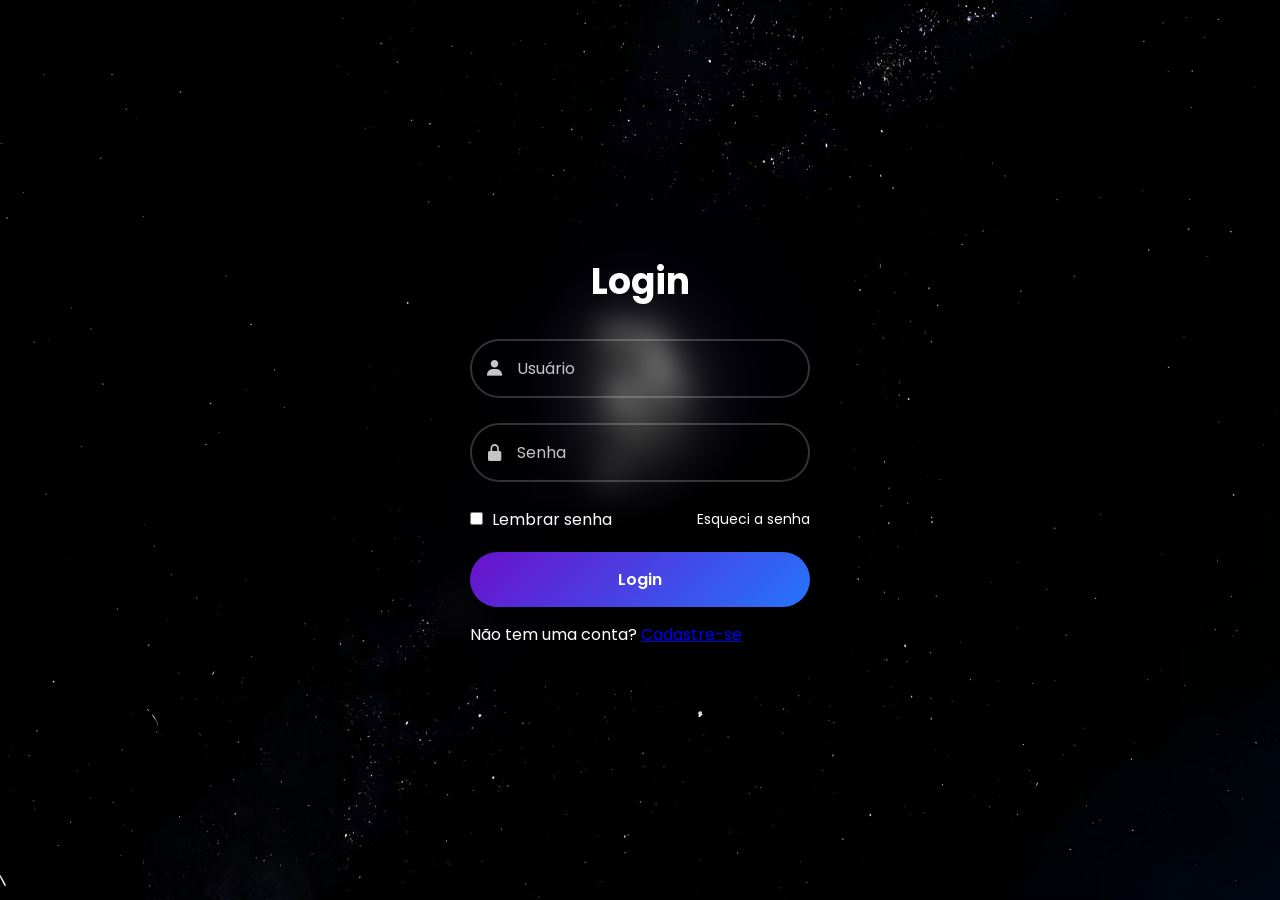
<file: index.html>
<!DOCTYPE html>
<html lang="pt-br">
<head>
    <meta charset="UTF-8">
    <meta name="viewport" content="width=device-width, initial-scale=1.0">
    <link href='https://unpkg.com/boxicons@2.1.4/css/boxicons.min.css' rel='stylesheet'>
    <link rel="stylesheet" href="styles.css">
    <title>Tela de Login Julius </title>
</head>
<body>
    <main class="container">

        <!-- LOGIN -->
        <form id="loginForm" class="form active">
            <h1>Login</h1>
            <div class="input-box">
                <i class="bx bxs-user"></i>
                <input id="email" type="email" placeholder="Usuário" required>
            </div>
            <div class="input-box">
                <i class="bx bxs-lock-alt"></i>
                <input id="password" type="password" placeholder="Senha" required>
            </div>
            <div class="remember-forgot">
                <label><input type="checkbox"> Lembrar senha</label>
                <a href="#" id="toForgot">Esqueci a senha</a>
            </div>
            <button type="submit" class="login">Login</button>
            <p id="loginMessage" class="message"></p>
            <div class="register-link">
                <p>Não tem uma conta? <a href="#" id="toRegister">Cadastre-se</a></p>
            </div>
        </form>

        <!-- CADASTRE-SE -->
        <form id="registerForm" class="form">
            <h1>Cadastre-se</h1>
            <div class="input-box">
                <i class="bx bxs-user"></i>
                <input id="newName" type="text" placeholder="Nome completo" required>
            </div>
            <div class="input-box">
                <i class="bx bxs-envelope"></i>
                <input id="newEmail" type="email" placeholder="Email" required>
            </div>
            <div class="input-box">
                <i class="bx bxs-lock-alt"></i>
                <input id="newPassword" type="password" placeholder="Senha" required>
            </div>
            <button type="submit" class="login">Cadastrar</button>
            <p id="registerMessage" class="message"></p>
            <div class="register-link">
                <p><a href="#" id="toLoginFromRegister">Voltar ao login</a></p>
            </div>
        </form>

        <!-- ESQUECI SENHA -->
        <form id="forgotForm" class="form">
            <h1>Recuperar Senha</h1>
            <div class="input-box">
                <i class="bx bxs-envelope"></i>
                <input id="emailForgot" type="email" placeholder="Seu email" required>
            </div>
            <button type="submit" class="login">Enviar</button>
            <p id="forgotMessage" class="message"></p>
            <div class="register-link">
                <p><a href="#" id="toLoginFromForgot">Voltar ao login</a></p>
            </div>
        </form>

    </main>

    <script src="script.js"></script>
</body>
</html>
</file>
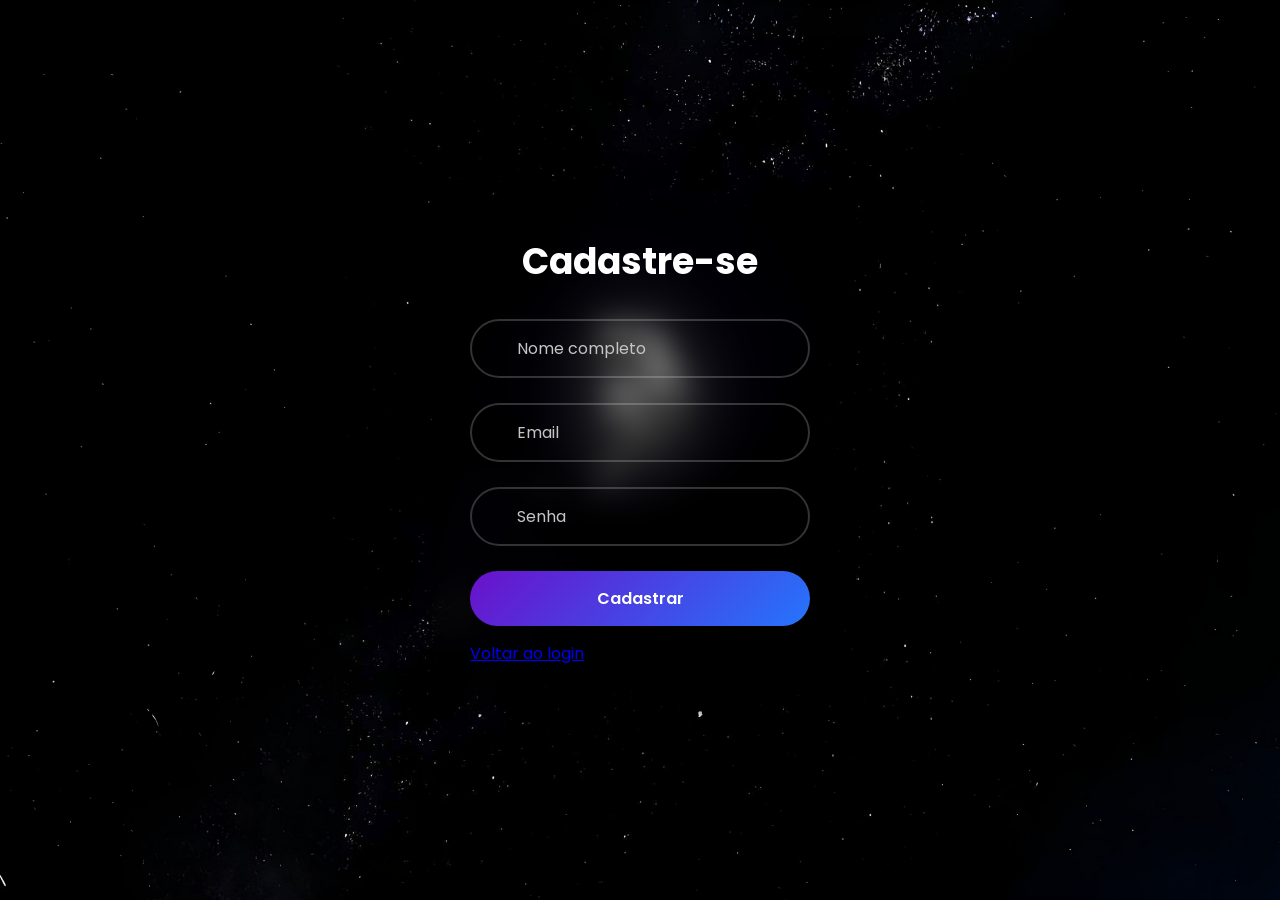
<file: cadastre-se.html>
<!DOCTYPE html>
<html lang="pt-br">
<head>
    <meta charset="UTF-8">
    <meta name="viewport" content="width=device-width, initial-scale=1.0">
    <link rel="stylesheet" href="styles.css">
    <title>Cadastre-se</title>
</head>
<body>
    <main class="container">
        <form id="registerForm">
            <h1>Cadastre-se</h1>

            <div class="input-box">
                <i class="bx bxs-user"></i>
                <input id="newName" type="text" placeholder="Nome completo" required>
            </div>

            <div class="input-box">
                <i class="bx bxs-envelope"></i>
                <input id="newEmail" type="email" placeholder="Email" required>
            </div>

            <div class="input-box">
                <i class="bx bxs-lock-alt"></i>
                <input id="newPassword" type="password" placeholder="Senha" required>
            </div>

            <button type="submit" class="login">Cadastrar</button>
            <p id="registerMessage" class="message"></p>
            <div class="register-link">
                <p><a href="index.html">Voltar ao login</a></p>
            </div>
        </form>
    </main>

    <script>
        const registerForm = document.getElementById("registerForm");
        const registerMessage = document.getElementById("registerMessage");

        registerForm.addEventListener("submit", function(e){
            e.preventDefault();
            const name = document.getElementById("newName").value.trim();
            const email = document.getElementById("newEmail").value.trim();

            // simulação de cadastro
            registerMessage.style.color = "#00ff88";
            registerMessage.style.opacity = 1;
            registerMessage.textContent = `Conta criada com sucesso para ${name} (${email}) ✅`;
        });
    </script>
</body>
</html>
</file>
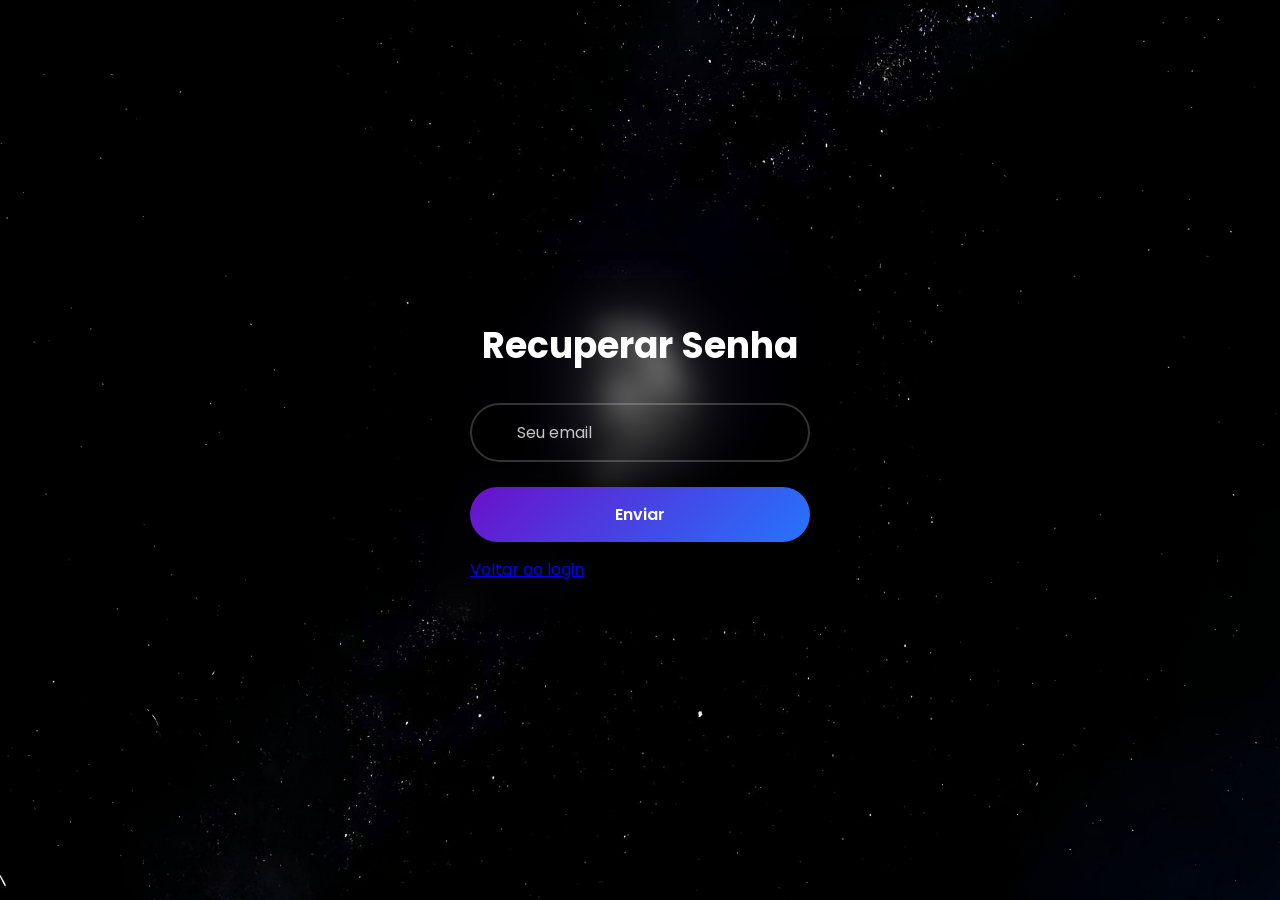
<file: esqueci-senha.html>
<!DOCTYPE html>
<html lang="pt-br">
<head>
    <meta charset="UTF-8">
    <meta name="viewport" content="width=device-width, initial-scale=1.0">
    <link rel="stylesheet" href="styles.css">
    <title>Esqueci a senha</title>
</head>
<body>
    <main class="container">
        <form id="forgotForm">
            <h1>Recuperar Senha</h1>
            <div class="input-box">
                <i class="bx bxs-envelope"></i>
                <input id="emailForgot" type="email" placeholder="Seu email" required>
            </div>
            <button type="submit" class="login">Enviar</button>
            <p id="forgotMessage" class="message"></p>
            <div class="register-link">
                <p><a href="index.html">Voltar ao login</a></p>
            </div>
        </form>
    </main>

    <script>
        const forgotForm = document.getElementById("forgotForm");
        const forgotMessage = document.getElementById("forgotMessage");

        forgotForm.addEventListener("submit", function(e){
            e.preventDefault();
            const email = document.getElementById("emailForgot").value.trim();

            // simulação de envio de email
            forgotMessage.style.color = "#00ff88";
            forgotMessage.style.opacity = 1;
            forgotMessage.textContent = `Se o email ${email} estiver cadastrado, um email de recuperação foi enviado. ✅`;
        });
    </script>
</body>
</html>
</file>
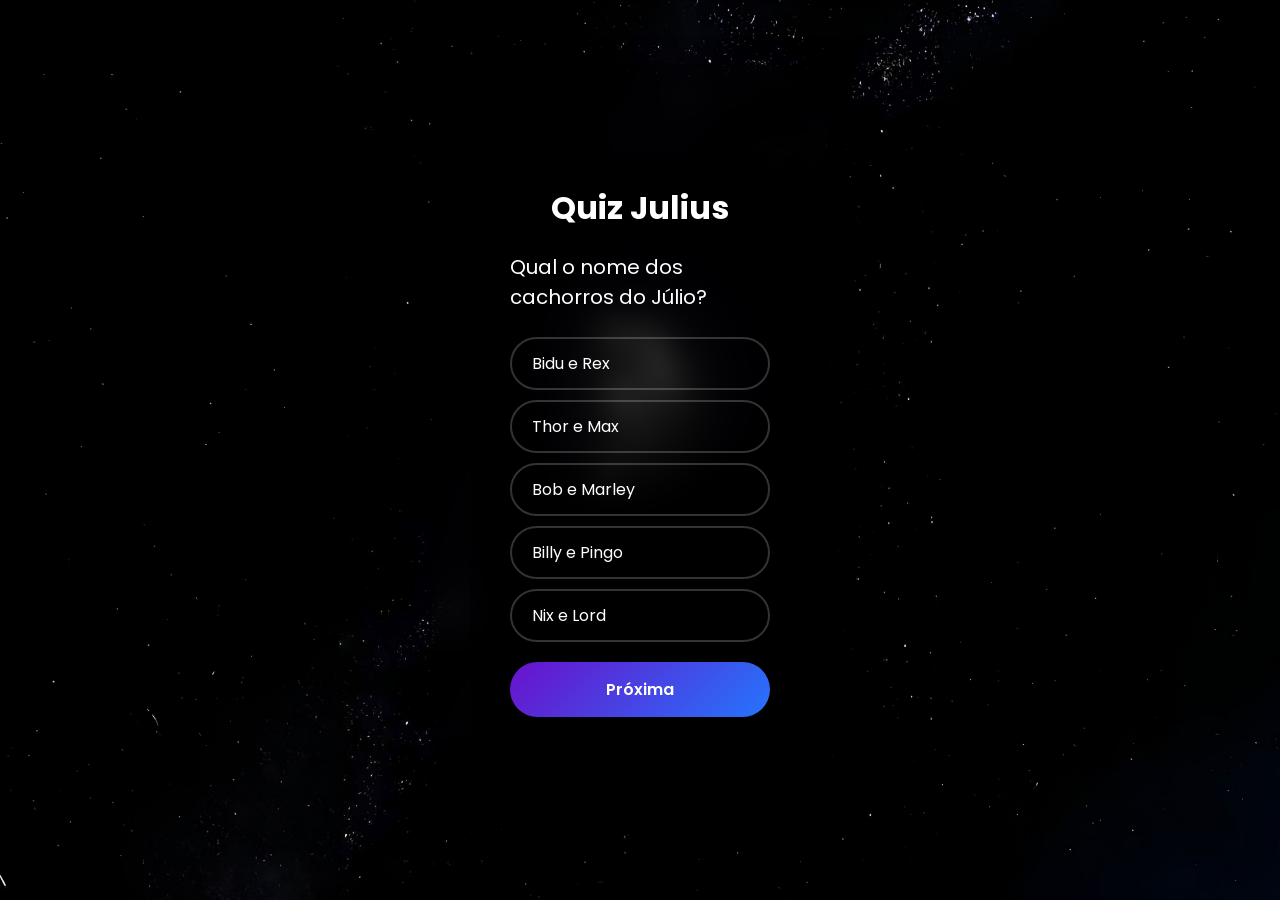
<file: quiz.html>
<!DOCTYPE html>
<html lang="pt-br">
<head>
    <meta charset="UTF-8">
    <meta name="viewport" content="width=device-width, initial-scale=1.0">
    <link href='https://unpkg.com/boxicons@2.1.4/css/boxicons.min.css' rel='stylesheet'>
    <link rel="stylesheet" href="styles.css">
    <title>Quiz Julius</title>
</head>
<body>
    <main class="container">
        <div class="quiz-box">
            <h1>Quiz Julius</h1>
            <p class="question" id="question"></p>

            <!-- Container para input ou botões de resposta -->
            <div id="answerContainer"></div>

            <p id="quizMessage" class="message"></p>

            <div class="quiz-footer">
                <button id="nextBtn" class="login">Próxima</button>
            </div>
        </div>
    </main>

    <script src="quiz.js"></script>
</body>
</html>
</file>
<file: styles.css>
@import url('https://fonts.googleapis.com/css2?family=Poppins:wght@300;400;500;600;700&display=swap');

* {
    margin: 0;
    padding: 0;
    box-sizing: border-box;
    font-family: "Poppins", sans-serif;
}

body {
    display: flex;
    justify-content: center;
    align-items: center;
    min-height: 100vh;
    background: url("./assets/background-surfing.png") no-repeat center center/cover;
}

.container {
    width: 420px;
    background-color: rgba(0, 0, 0, 0.4);
    border-radius: 15px;
    padding: 40px;
    color: #fff;
    box-shadow: 0 8px 32px rgba(0, 0, 0, 0.3);
    backdrop-filter: blur(15px);
}

.container h1 {
    text-align: center;
    font-size: 36px;
    margin-bottom: 30px;
}

.input-box {
    position: relative;
    margin: 25px 0;
}

.input-box i {
    position: absolute;
    left: 15px;
    top: 50%;
    transform: translateY(-50%);
    color: #c5c5c5;
    font-size: 20px;
}

.input-box input {
    width: 100%;
    padding: 15px 15px 15px 45px;
    border-radius: 40px;
    border: 2px solid rgba(255, 255, 255, 0.2);
    background-color: transparent;
    color: #fff;
    font-size: 16px;
    outline: none;
    transition: all 0.3s ease;
}

.input-box input::placeholder {
    color: #c5c5c5;
}

.input-box input:focus {
    border-color: #2575fc;
    box-shadow: 0 0 8px rgba(37, 117, 252, 0.5);
}

.remember-forgot {
    display: flex;
    justify-content: space-between;
    align-items: center;
    margin-bottom: 20px;
}

.remember-forgot label input {
    accent-color: #fff;
    margin-right: 5px;
}

.remember-forgot a {
    color: #fff;
    text-decoration: none;
    font-size: 14px;
}

.remember-forgot a:hover {
    text-decoration: underline;
}

/* Botão com pulse */
.login {
    width: 100%;
    padding: 15px;
    border: none;
    border-radius: 40px;
    background: linear-gradient(135deg, #6a11cb, #2575fc);
    color: #fff;
    font-size: 16px;
    font-weight: 600;
    cursor: pointer;
    transition: all 0.3s ease;
    box-shadow: 0 5px 15px rgba(0,0,0,0.2);
}

.login:hover {
    transform: scale(1.05);
    opacity: 0.95;
}

/* Input com foco animado */
.input-box input:focus {
    border-color: #2575fc;
    box-shadow: 0 0 8px rgba(37,117,252,0.5);
    transition: all 0.3s ease;
}

/* Mensagem animada */
.message {
    text-align: center;
    margin-top: 15px;
    font-weight: 500;
    opacity: 0;
    transition: opacity 0.4s ease;
}

/* Shake animation */
@keyframes shake {
    0% { transform: translateX(0); }
    20% { transform: translateX(-8px); }
    40% { transform: translateX(8px); }
    60% { transform: translateX(-8px); }
    80% { transform: translateX(8px); }
    100% { transform: translateX(0); }
}

.shake {
    animation: shake 0.5s;
}

/* Forms SPA */
.form {
    display: none;
    opacity: 0;
    transition: opacity 0.4s ease;
}

.form.active {
    display: block;
    opacity: 1;
}

/* Mantemos os efeitos de inputs e botões do login normal */
.input-box input:focus {
    border-color: #2575fc;
    box-shadow: 0 0 8px rgba(37,117,252,0.5);
    transition: all 0.3s ease;
}

.login:hover {
    transform: scale(1.05);
    opacity: 0.95;
}

.message {
    text-align: center;
    margin-top: 15px;
    font-weight: 500;
    opacity: 0;
    transition: opacity 0.4s ease;
}

@keyframes shake {
    0% { transform: translateX(0); }
    20% { transform: translateX(-8px); }
    40% { transform: translateX(8px); }
    60% { transform: translateX(-8px); }
    80% { transform: translateX(8px); }
    100% { transform: translateX(0); }
}

.shake {
    animation: shake 0.5s;
}

/* Quiz box estilo login */
.quiz-box {
    background-color: rgba(0,0,0,0.4);
    padding: 30px 40px;
    border-radius: 15px;
    color: #fff;
    max-width: 500px;
    margin: 0 auto;
    text-align: center;
    box-shadow: 0 8px 32px rgba(0,0,0,0.3);
    backdrop-filter: blur(15px);
}

.quiz-box h1 {
    margin-bottom: 20px;
    font-size: 32px;
}

.question {
    font-size: 20px;
    margin-bottom: 25px;
}

.options {
    display: flex;
    flex-direction: column;
    gap: 15px;
}

.option {
    padding: 12px 20px;
    border-radius: 40px;
    border: 2px solid rgba(255,255,255,0.2);
    background-color: transparent;
    color: #fff;
    font-size: 16px;
    cursor: pointer;
    transition: all 0.3s ease;
}

.option:hover {
    background-color: rgba(37,117,252,0.8);
    border-color: #2575fc;
}

#nextBtn {
    margin-top: 20px;
    width: 100%;
    padding: 15px;
    border: none;
    border-radius: 40px;
    background: linear-gradient(135deg, #6a11cb, #2575fc);
    color: #fff;
    font-size: 16px;
    font-weight: 600;
    cursor: pointer;
    transition: all 0.3s ease;
}

#nextBtn:hover {
    transform: scale(1.05);
    opacity: 0.95;
}

.text-input {
    width: 100%;
    padding: 15px 20px;
    border-radius: 40px;
    border: 2px solid rgba(255,255,255,0.2);
    background-color: transparent;
    color: #fff;
    font-size: 16px;
    outline: none;
    margin-bottom: 15px;
    transition: all 0.3s ease;
}

.text-input::placeholder {
    color: #c5c5c5;
}

.text-input:focus {
    border-color: #2575fc;
    box-shadow: 0 0 8px rgba(37,117,252,0.5);
}

.quiz-box {
    background-color: rgba(0,0,0,0.4);
    padding: 30px 40px;
    border-radius: 15px;
    color: #fff;
    max-width: 500px;
    margin: 50px auto;
    text-align: center;
    box-shadow: 0 8px 32px rgba(0,0,0,0.3);
    backdrop-filter: blur(15px);
}

.quiz-box h1 {
    margin-bottom: 20px;
    font-size: 32px;
}

.question {
    font-size: 20px;
    margin-bottom: 25px;
}

.text-input {
    width: 100%;
    padding: 15px 20px;
    border-radius: 40px;
    border: 2px solid rgba(255,255,255,0.2);
    background-color: transparent;
    color: #fff;
    font-size: 16px;
    outline: none;
    margin-bottom: 15px;
    transition: all 0.3s ease;
}

.text-input::placeholder {
    color: #c5c5c5;
}

.text-input:focus {
    border-color: #2575fc;
    box-shadow: 0 0 8px rgba(37,117,252,0.5);
}

#nextBtn {
    margin-top: 20px;
    width: 100%;
    padding: 15px;
    border: none;
    border-radius: 40px;
    background: linear-gradient(135deg, #6a11cb, #2575fc);
    color: #fff;
    font-size: 16px;
    font-weight: 600;
    cursor: pointer;
    transition: all 0.3s ease;
}

#nextBtn:hover {
    transform: scale(1.05);
    opacity: 0.95;
}

.message {
    text-align: center;
    margin-top: 15px;
    font-weight: 500;
    opacity: 0;
    transition: opacity 0.4s ease;
}

.option {
    padding: 12px 20px;
    border-radius: 40px;
    border: 2px solid rgba(255,255,255,0.2);
    background-color: transparent;
    color: #fff;
    font-size: 16px;
    cursor: pointer;
    transition: all 0.3s ease;
    margin-bottom: 10px;
    display: block;
    width: 100%;
    text-align: left;
}

.option:hover {
    background-color: rgba(37,117,252,0.8);
    border-color: #2575fc;
}

.option.selected {
    background-color: rgba(37,117,252,0.8);
    border-color: #2575fc;
}
</file>
